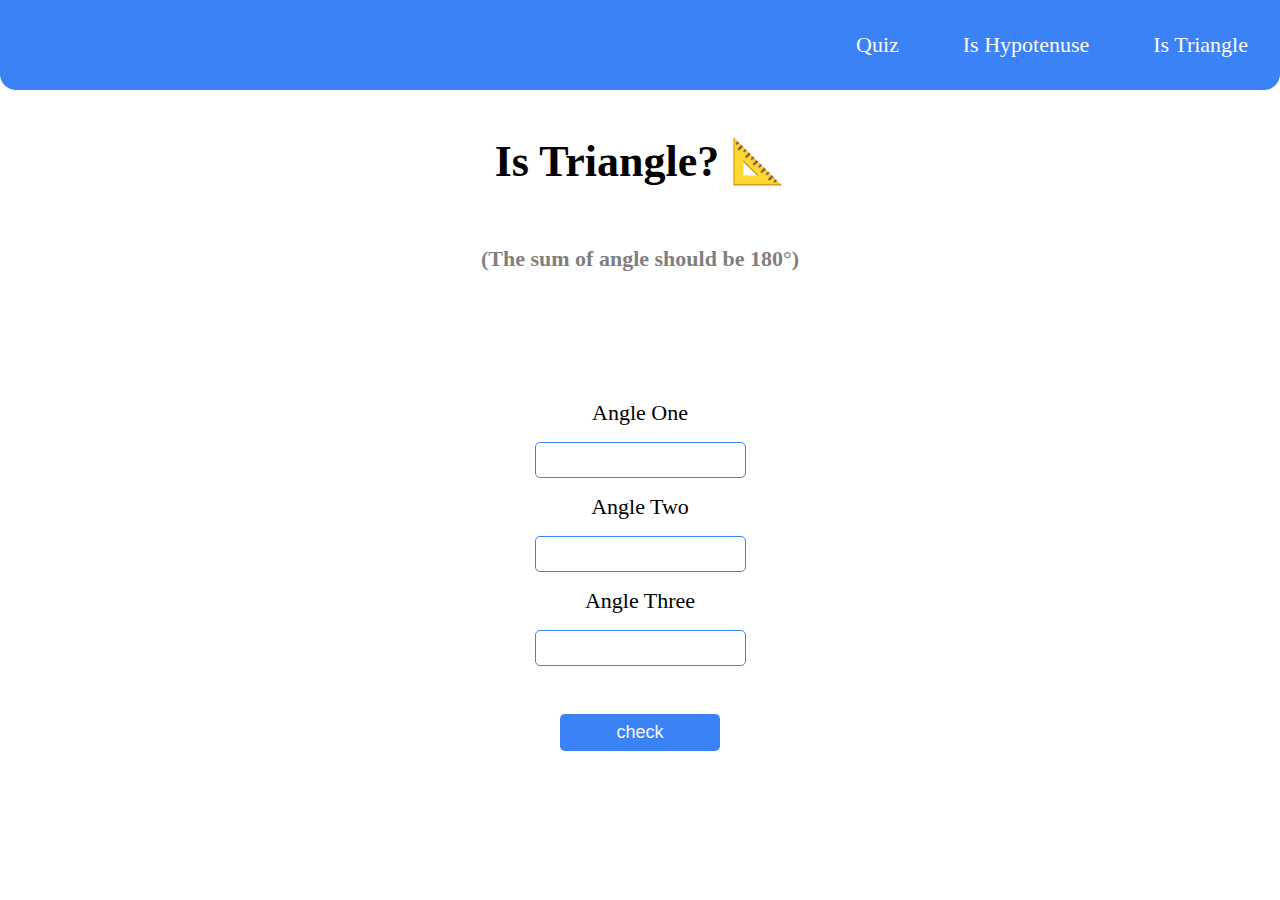
<file: pages/index.html>
<html lang="en">
  <head>
    <meta charset="UTF-8" />
    <meta http-equiv="X-UA-Compatible" content="IE=edge" />
    <link rel="stylesheet" href="./styles.css" />
    <meta name="viewport" content="width=device-width, initial-scale=1.0" />
    <title>Is Triangle? 📐</title>
    <style>
      input {
        display: block;
      }
    </style>
  </head>
  <body>
    <nav>
      <a href="./Quiz.html">Quiz</a>
      <a href="./Ishypotenuse.html">Is Hypotenuse</a>
      <a href="./index.html">Is Triangle</a>
    </nav>
    <div class="flex">
      <h1>Is Triangle? 📐</h1>
      <h4>(The sum of angle should be 180°)</h4>
      <label for="angle1 ">angle one</label>
      <input type="number" class="angle-input" />
      <label for="angle2">angle two</label>

      <input type="number" class="angle-input" />
      <label for="angle3">angle three </label>

      <input type="number" class="angle-input" />
      <div class="output"></div>
      <button id="check">check</button>
      <div id="output"></div>
    </div>
    <script src="./Istriangle.js"></script>
  </body>
</html>
</file>
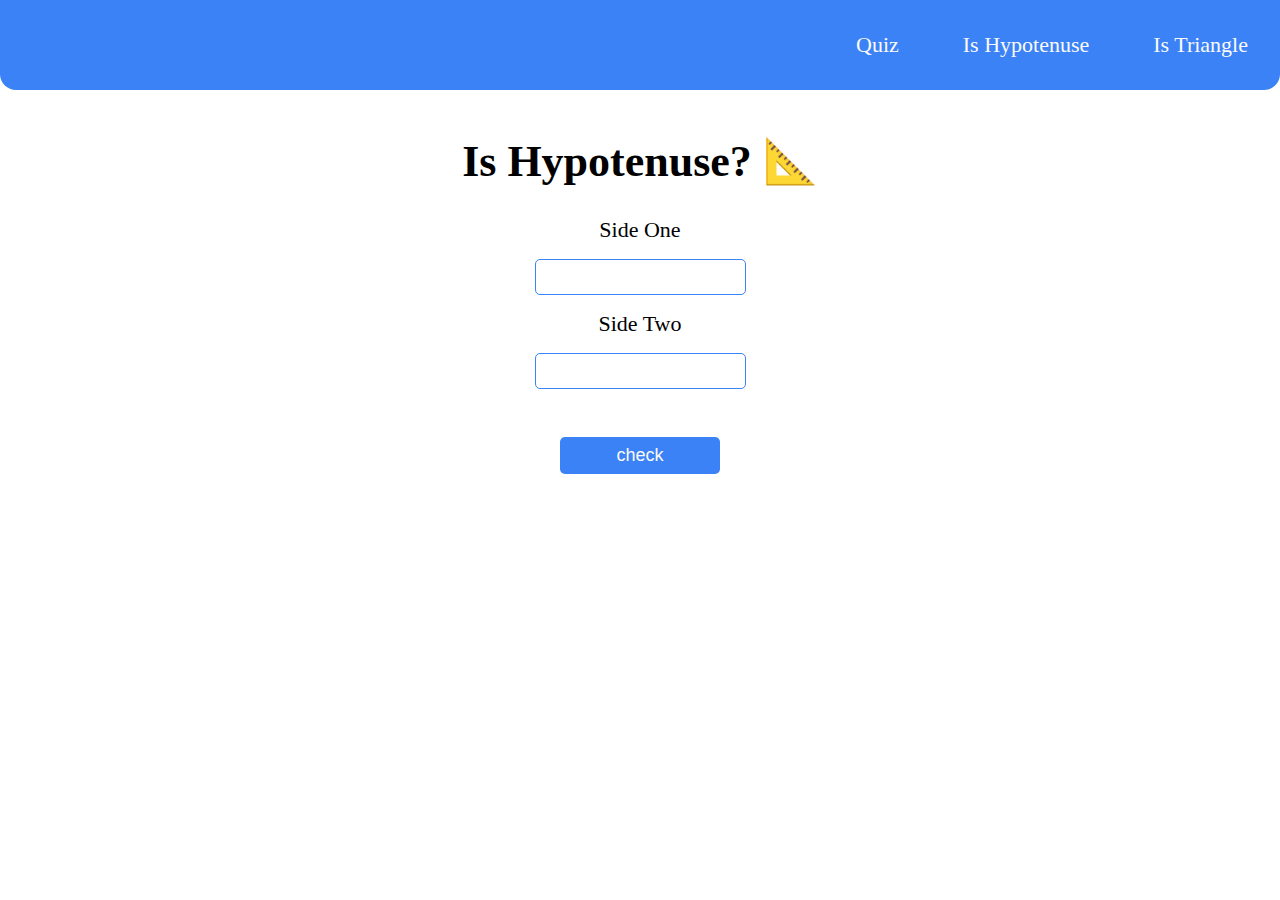
<file: pages/Ishypotenuse.html>
<html lang="en">
  <head>
    <meta charset="UTF-8" />
    <meta http-equiv="X-UA-Compatible" content="IE=edge" />
    <link rel="stylesheet" href="./styles.css" />
    <meta name="viewport" content="width=device-width, initial-scale=1.0" />
    <title>Is Hypotenuse? 📐</title>
  </head>
  <body>
    <nav>
      <a href="./Quiz.html">Quiz</a>
      <a href="./Ishypotenuse.html">Is Hypotenuse</a>
      <a href="./index.html">Is Triangle</a>
    </nav>
    <div class="flex">
      <h1>Is Hypotenuse? 📐</h1>
      <label for="side1 ">side one </label>
      <input type="number" class="side-input" />
      <label for="side2">side two </label>

      <input type="number" class="side-input" />

      <div class="output"></div>
      <button id="check">check</button>
      <div id="output"></div>
    </div>
    <script src="./Ishypotenuse.js"></script>
  </body>
</html>
</file>
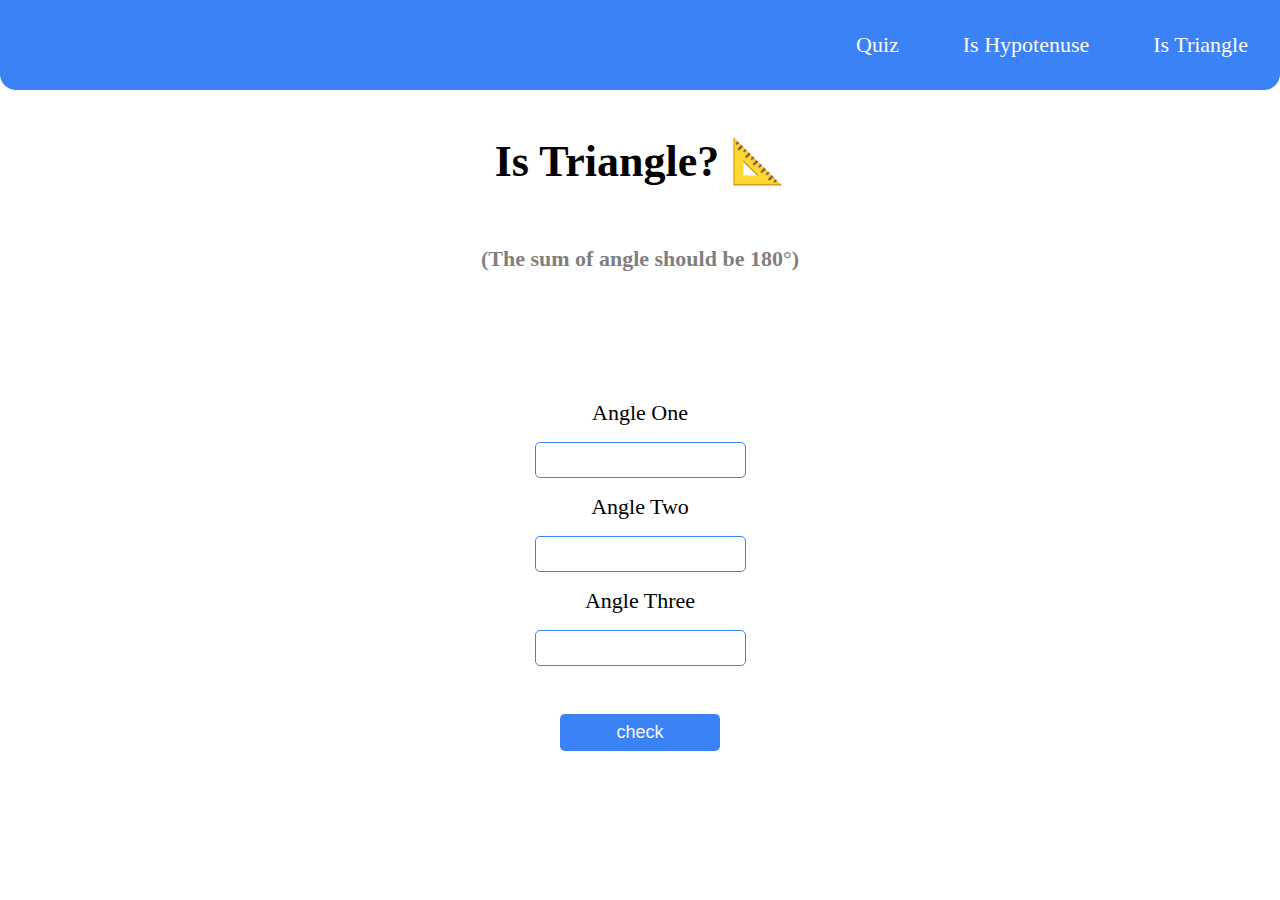
<file: pages/Istriangle.html>
<html lang="en">
  <head>
    <meta charset="UTF-8" />
    <meta http-equiv="X-UA-Compatible" content="IE=edge" />
    <link rel="stylesheet" href="../Style.css" />
    <meta name="viewport" content="width=device-width, initial-scale=1.0" />
    <title>Is Triangle? 📐</title>
    <style>
      input {
        display: block;
      }
    </style>
  </head>
  <body>
    <nav>
      <a href="./Quiz.html">Quiz</a>
      <a href="./Ishypotenuse.html">Is Hypotenuse</a>
      <a href="./Istriangle.html">Is Triangle</a>
    </nav>
    <div class="flex">
      <h1>Is Triangle? 📐</h1>
      <h4>(The sum of angle should be 180°)</h4>
      <label for="angle1 ">angle one</label>
      <input type="number" class="angle-input" />
      <label for="angle2">angle two</label>

      <input type="number" class="angle-input" />
      <label for="angle3">angle three </label>

      <input type="number" class="angle-input" />
      <div class="output"></div>
      <button id="check">check</button>
      <div id="output"></div>
    </div>
    <script src="../script/Istriangle.js"></script>
  </body>
</html>
</file>
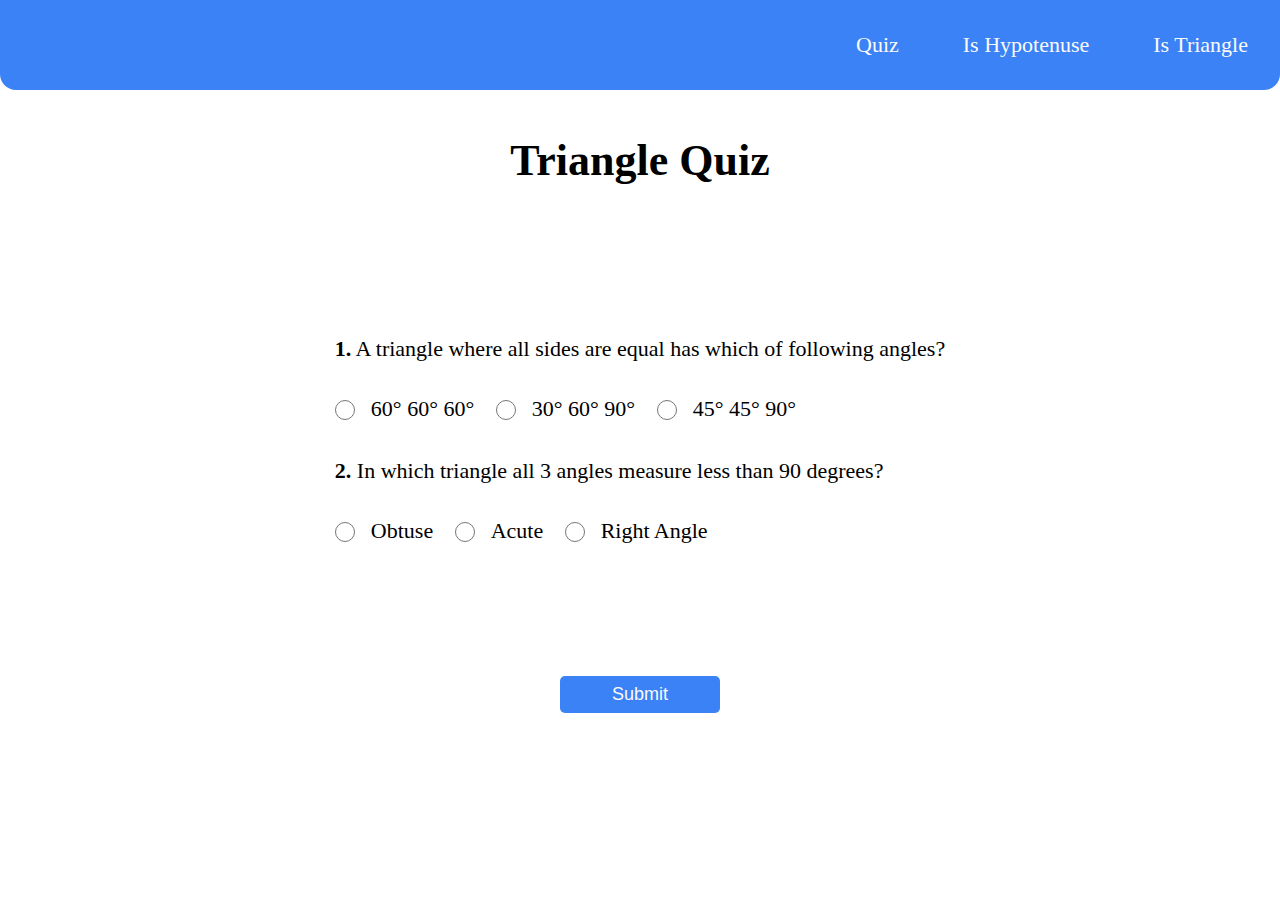
<file: pages/Quiz.html>
<html lang="en">
  <head>
    <meta charset="UTF-8" />
    <meta http-equiv="X-UA-Compatible" content="IE=edge" />
    <link rel="stylesheet" href="./styles.css" />
    <meta name="viewport" content="width=device-width, initial-scale=1.0" />
    <title>Triangle Quiz</title>
  </head>
  <body>
    <nav>
      <a href="./Quiz.html">Quiz</a>
      <a href="./Ishypotenuse.html">Is Hypotenuse</a>
      <a href="./index.html">Is Triangle</a>
    </nav>
    <div class="flex">
      <h1 style="margin-bottom: 8rem">Triangle Quiz</h1>
      <form class="quiz-form">
        <div>
          <p>
            <strong>1.</strong> A triangle where all sides are equal has which
            of following angles?
          </p>
        </div>
        <label for="angle1"
          ><input
            style="height: 20px; width: 20px; vertical-align: middle"
            type="radio"
            value="60° 60° 60°"
            name="ans1"
            class="ans-btn"
          />60° 60° 60°</label
        >
        <label for="angle1"
          ><input
            style="height: 20px; width: 20px; vertical-align: middle"
            type="radio"
            value="30° 60° 90°"
            name="ans1"
            class="ans-btn"
          />30° 60° 90°</label
        >
        <label for="angle1"
          ><input
            style="height: 20px; width: 20px; vertical-align: middle"
            type="radio"
            value="45° 45° 90°"
            name="ans1"
            class="ans-btn"
          />45° 45° 90°</label
        >

        <div>
          <p>
            <strong>2.</strong> In which triangle all 3 angles measure less than
            90 degrees?
          </p>
        </div>
        <label for="angle1"
          ><input
            style="height: 20px; width: 20px; vertical-align: middle"
            type="radio"
            value="obtuse"
            name="ans2"
            class="ans-btn"
          />obtuse</label
        >
        <label for="angle1"
          ><input
            style="height: 20px; width: 20px; vertical-align: middle"
            type="radio"
            value="acute"
            name="ans2"
            class="ans-btn"
          />acute</label
        >
        <label for="angle1"
          ><input
            style="height: 20px; width: 20px; vertical-align: middle"
            type="radio"
            value="right angle"
            name="ans2"
            class="ans-btn"
          />right angle</label
        >
      </form>

      <button id="submit-btn" style="margin-top: 6rem">Submit</button>
      <div id="output"></div>
    </div>
    <script src="./Quiz.js"></script>
  </body>
</html>
</file>
<file: pages/styles.css>
body {
  margin: 0;
  font-size: 22px;
}
:root {
  --primary: #3b82f6;
  --secondary: #fafafa;
}
.flex {
  display: flex;
  justify-content: center;
  align-items: center;
  flex-direction: column;
  margin: 1rem;
}
div {
  margin: 1rem;
}
input {
  margin: 1rem;
  height: 4vh;
  border: 0.5px solid var(--primary);
  padding: 1rem;
  border-radius: 5px;
}
label {
  text-transform: capitalize;
}
h1 {
  text-transform: capitalize;
}
h4 {
  margin-bottom: 8rem;
  opacity: 0.5;
}
button {
  background-color: var(--primary);
  color: var(--secondary);
  border: none;
  border-radius: 5px;
  font-size: large;
  padding: 0.5rem;
  width: 10rem;
}
#output {
  font-size: 30px;
  text-transform: capitalize;
  background-color: var(--primary);
  color: black;
}
nav {
  display: flex;
  align-items: center;
  justify-content: right;
  border: none;
  height: 10vh;
  border-radius: 0 0 16px 16px;
  background-color: var(--primary);
  color: var(--secondary);
}
a {
  color: var(--secondary);

  text-decoration: none;
  margin: 0 2rem;
  font-size: 22px;
}
</file>
<file: Style.css>
body {
  margin: 0;
  font-size: 22px;
}
:root {
  --primary: #3b82f6;
  --secondary: #fafafa;
}
.flex {
  display: flex;
  justify-content: center;
  align-items: center;
  flex-direction: column;
  margin: 1rem;
}
div {
  margin: 1rem;
}
input {
  margin: 1rem;
  height: 4vh;
  border: 0.5px solid var(--primary);
  padding: 1rem;
  border-radius: 5px;
}
label {
  text-transform: capitalize;
}
h1 {
  text-transform: capitalize;
}
h4 {
  margin-bottom: 8rem;
  opacity: 0.5;
}
button {
  background-color: var(--primary);
  color: var(--secondary);
  border: none;
  border-radius: 5px;
  font-size: large;
  padding: 0.5rem;
  width: 10rem;
}
#output {
  font-size: 30px;
  text-transform: capitalize;
  background-color: var(--primary);
  color: black;
}
nav {
  display: flex;
  align-items: center;
  justify-content: right;
  border: none;
  height: 10vh;
  border-radius: 0 0 16px 16px;
  background-color: var(--primary);
  color: var(--secondary);
}
a {
  color: var(--secondary);

  text-decoration: none;
  margin: 0 2rem;
  font-size: 22px;
}
</file>
